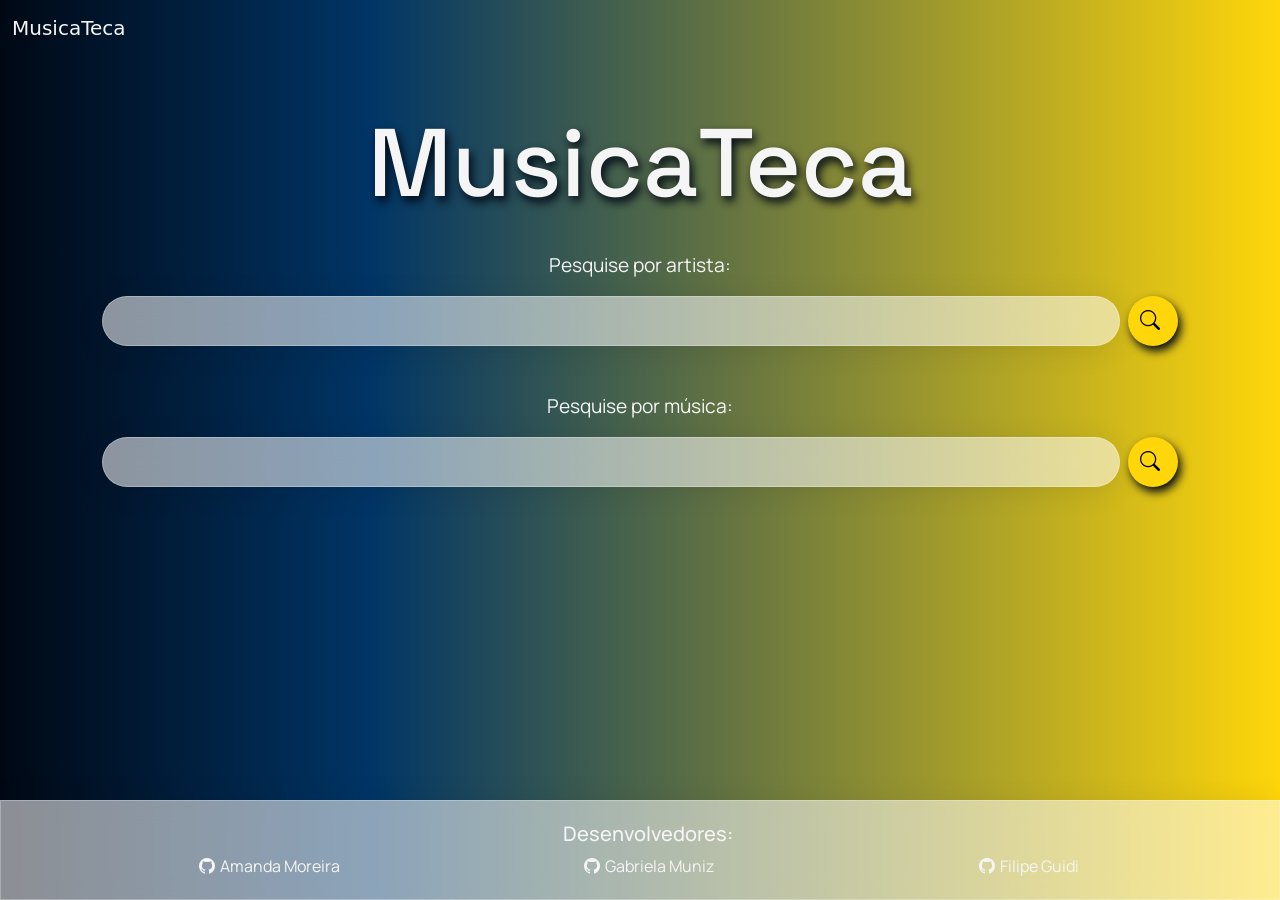
<file: index.html>
<!doctype html>
<html lang="pt-br">
  <head>
    <meta charset="utf-8" />
    <meta name="viewport" content="width=device-width, initial-scale=1" />
    <title>MusicaTeca</title>
    <!-- BOOTSTRAP -->
    <link
      href="https://cdn.jsdelivr.net/npm/bootstrap@5.3.8/dist/css/bootstrap.min.css"
      rel="stylesheet"
      integrity="sha384-sRIl4kxILFvY47J16cr9ZwB07vP4J8+LH7qKQnuqkuIAvNWLzeN8tE5YBujZqJLB"
      crossorigin="anonymous"
    />
    <link
      rel="stylesheet"
      href="https://cdn.jsdelivr.net/npm/bootstrap-icons@1.13.1/font/bootstrap-icons.min.css"
    />
    <!-- CSS -->
    <link rel="stylesheet" href="style/estilo.css" />
  </head>

  <body>
    <header class="headerCor">
      <nav class="navbar navbar-expand-lg">
        <div class="container-fluid">
          <a class="navbar-brand">MusicaTeca</a>
        </div>
      </nav>
    </header>
    <main>
      <div id="containerMusicaTeca" class="container mx-auto">
        <h1 class="titulo">MusicaTeca</h1>
        <!-- ARTISTA -->
        <form class="centralizar" onsubmit="pesquisaArtista(event)">
          <label for="" class="mb-3">Pesquise por artista:</label>

          <div class="input-group mb-3">
            <input
              type="text"
              class="form-control rounded-pill vidroInput"
              id="nomeArtista"
            />
            <button
              class="btn pesquisar rounded-circle ms-2"
              type="submit"
            >
              <i class="bi bi-search"></i>
            </button>
          </div>
        </form>
        <!-- MUSICA -->
        <form class="centralizar" onsubmit="pesquisaMusica(event)">
          <label for="" class="mb-3">Pesquise por música:</label>
          <div class="input-group mb-3">
            <input
              type="text"
              class="form-control rounded-pill vidroInput"
              id="nomeMusica"
            />
            <button
              class="btn pesquisar rounded-circle ms-2"
              type="submit"
            >
              <i class="bi bi-search"></i>
            </button>
          </div>
        </form>
      </div>
    </main>

    <footer class="vidroFooter rounded-0">
      <h5>Desenvolvedores:</h5>
      <div class="container text-center estiloFooter">
        <div class="row">
          <div class="col">
            <i class="bi bi-github"></i>
            <a
              href="https://github.com/amandallmoreira"
              target="_blank"
              rel="noopener noreferrer"
              >Amanda Moreira</a
            >
          </div>
          <div class="col">
            <i class="bi bi-github"></i>
            <a
              href="https://github.com/gabymuniz"
              target="_blank"
              rel="noopener noreferrer"
              >Gabriela Muniz</a
            >
          </div>
          <div class="col">
            <i class="bi bi-github"></i>
            <a
              href="https://github.com/FilipeGuidi"
              target="_blank"
              rel="noopener noreferrer"
              >Filipe Guidi</a
            >
          </div>
        </div>
      </div>
    </footer>

    <!-- MODAL ARTISTA -->
    <div class="modal" tabindex="-1" id="exibirDadosArtista">
      <div class="modal-dialog">
        <div class="modal-content vidro">
          <div class="modal-header text-white">
            <h5 class="modal-title">Exibir Dados</h5>
            <button
              type="button"
              class="btn-close"
              data-bs-dismiss="modal"
            ></button>
          </div>

          <div class="modal-body">
            <!-- CARD -->
            <div class="card vidroCard" style="width:100% ">
              <div class="card-body">
                <h5 class="card-title">Artista</h5>
                <p id="nome">Nome:</p>
                <p id="pais">País:</p>
                <p id="tipo">Tipo:</p>
                <p id="tag">Tag:</p>
                <p id="area">Área:</p>
                <p id="cidadeOrigem">Cidade de Origem:</p>
                <p id="anoInicio">Ano de ínicio:</p>
              </div>
            </div>
            <!-- FIM CARD -->
          </div>
        </div>
      </div>
    </div>
    <!-- FIM MODAL -->

    <!-- MODAL MUSICA -->
    <div class="modal" tabindex="-1" id="exibirDadosMusica">
      <div class="modal-dialog">
        <div class="modal-content vidro">
          <div class="modal-header text-white">
            <h5 class="modal-title">Exibir Dados</h5>
            <button
              type="button"
              class="btn-close"
              data-bs-dismiss="modal"
            ></button>
          </div>

          <div class="modal-body">
            <!-- CARD -->
            <div class="card vidroCard" style="width:100%">
              <div class="card-body">
                <h5 class="card-title">Música</h5>
                <p id="artistaMusica">Artista/ Banda</p>
                <p id="titulo">Título:</p>
                <p id="album">Álbum:</p>
                <p id="dataLancamento">Data Lançamento:</p>
                <p id="duracao">Duração:</p>
               
              </div>
            </div>
            <!-- FIM CARD -->
          </div>
        </div>
      </div>
    </div>
    <!-- FIM MODAL -->

    <!-- SCRIPT -->
    <script
      src="https://cdn.jsdelivr.net/npm/bootstrap@5.3.8/dist/js/bootstrap.bundle.min.js"
      integrity="sha384-FKyoEForCGlyvwx9Hj09JcYn3nv7wiPVlz7YYwJrWVcXK/BmnVDxM+D2scQbITxI"
      crossorigin="anonymous"
    ></script>
    
    <script src="js/main.js"></script>
    <script src="js/Musica.js"></script>
  </body>
</html>
</file>
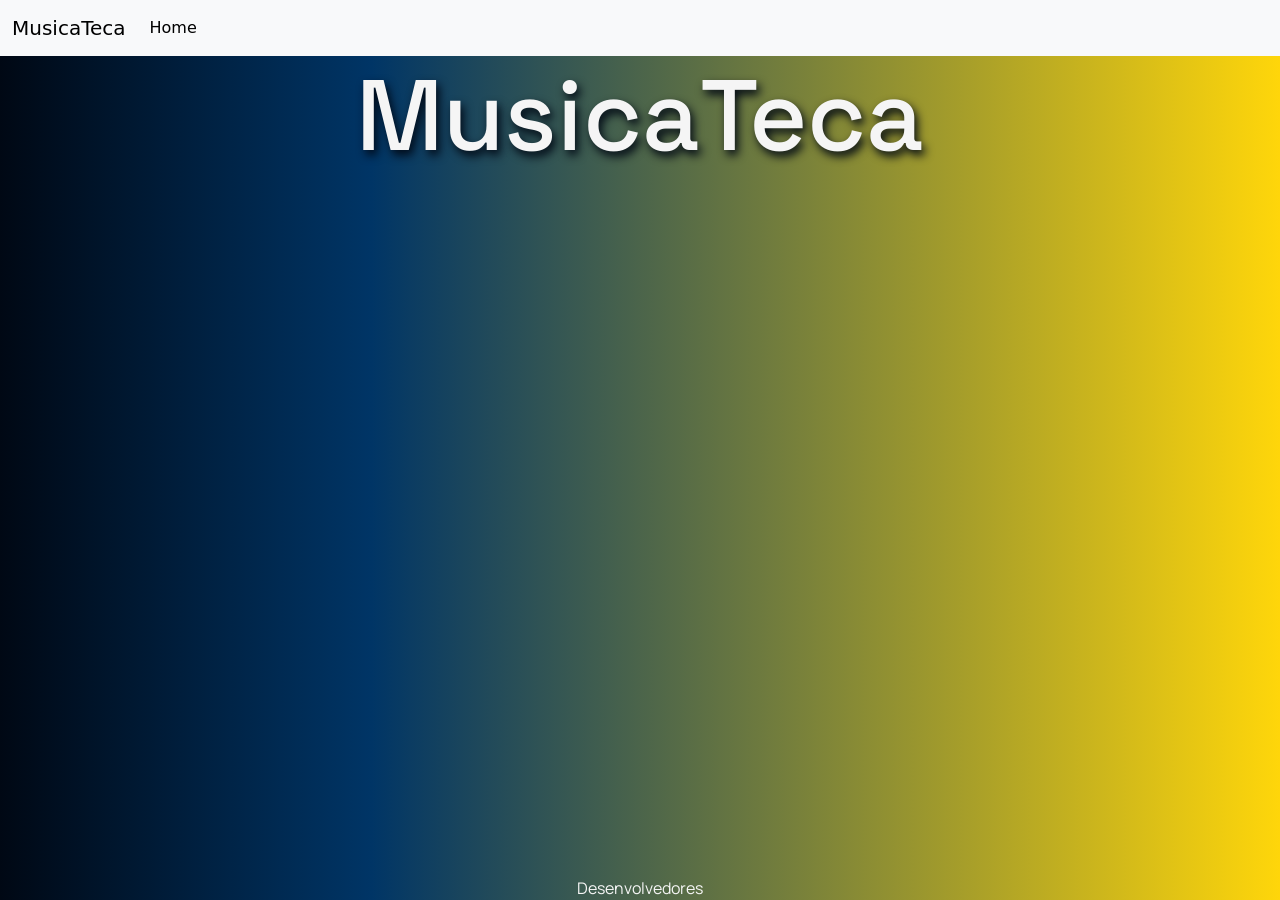
<file: pages/apresentaDados.html>
<!DOCTYPE html>
<html lang='pt-br'>
<head>
    <meta charset='utf-8'>
    <meta name='viewport' content='width=device-width, initial-scale=1'>
    <title>MusicaTeca</title>
    <!-- BOOTSTRAP -->
    <link href="https://cdn.jsdelivr.net/npm/bootstrap@5.3.8/dist/css/bootstrap.min.css" rel="stylesheet" integrity="sha384-sRIl4kxILFvY47J16cr9ZwB07vP4J8+LH7qKQnuqkuIAvNWLzeN8tE5YBujZqJLB" crossorigin="anonymous">
    <!-- CSS -->
    <link rel='stylesheet' href='../style/estilo.css'>
</head>
<body>
    <header>
        <nav class="navbar navbar-expand-lg bg-body-tertiary">
            <div class="container-fluid">
                <a class="navbar-brand" href="../index.html">MusicaTeca</a>
                <button class="navbar-toggler" type="button" data-bs-toggle="collapse" data-bs-target="#navbarNav" aria-controls="navbarNav" aria-expanded="false" aria-label="Toggle navigation">
                <span class="navbar-toggler-icon"></span>
                </button>
                <div class="collapse navbar-collapse" id="navbarNav">
                <ul class="navbar-nav">
                    <li class="nav-item">
                    <a class="nav-link active" aria-current="page" href="#">Home</a>
                    </li>
                    
                </ul>
                </div>
            </div>
        </nav>
    </header>
    <main>
        <div id="container">
            <h1>MusicaTeca</h1>
            
        </div>
    </main>

    <footer>
        Desenvolvedores
    </footer>
    
    <!-- SCRIPT -->
    <script src="https://cdn.jsdelivr.net/npm/bootstrap@5.3.8/dist/js/bootstrap.bundle.min.js" integrity="sha384-FKyoEForCGlyvwx9Hj09JcYn3nv7wiPVlz7YYwJrWVcXK/BmnVDxM+D2scQbITxI" crossorigin="anonymous"></script>
</body>
</html>
</file>
<file: style/estilo.css>
@import url("https://fonts.googleapis.com/css2?family=Space+Grotesk:wght@300..700&display=swap");
@import url("https://fonts.googleapis.com/css2?family=Manrope:wght@200..800&family=Space+Grotesk:wght@300..700&display=swap");

/* CORES */
:root {
  --inkBlack: #000814;
  --prussianBlue: #001d3d;
  --regalNavy: #003566;
  --schoolBusYellow: #ffc300;
  --gold: #ffd60a;
}
/*FONTES*/
.space-grotesk {
  font-family: "Space Grotesk", sans-serif;
  font-optical-sizing: auto;
  font-style: normal;
}

.manrope {
  font-family: "Manrope", sans-serif;
  font-optical-sizing: auto;
  font-style: normal;
  font-weight: 400;
}
/*FIM FONTES*/

.centralizar {
  display: flex;
  flex-direction: column;
  justify-content: center;
  align-items: center;
  margin-top: 20px;
}

h1 {
  display: flex;
  flex-direction: column;
  justify-content: center;
  align-items: center;
  color: whitesmoke;
  font-family: "Space Grotesk", sans-serif;
  font-weight: medium 500;
  font-style: normal;
  font-size: 100px;
  text-shadow: 3px 5px 10px var(--inkBlack);
}

.titulo {
  font-size: 6rem; /* Desktop */
}

@media (max-width: 768px) {
  .titulo {
    font-size: 2.5rem; /* Mobile */
  }
}

html,
body {
  background: var(--inkBlack);
  background: linear-gradient(
    90deg,
    rgba(0, 8, 20, 1) 0%,
    rgba(0, 53, 102, 1) 29%,
    var(--gold) 100%
  );
  min-height: 100vh;
  display: flex;
  flex-direction: column;
}

#containerMusicaTeca {
  margin: 50px;
  font-family: "Manrope", sans-serif;
  color: whitesmoke;
}
input {
  width: clamp(250px, 50vw, 600px);
  margin-left: 20px;
}

.pesquisar {
  margin-right: 20px;
}

.vidroInput,
.vidroInput:focus {
  height: 50px;
  padding-left: 16px;
  font-size: 16px;

  /* From https://css.glass */
  background: rgba(255, 255, 255, 0.55);
  border-radius: 16px;
  box-shadow: 0 4px 30px rgba(0, 0, 0, 0.1);
  backdrop-filter: blur(11px);
  -webkit-backdrop-filter: blur(11px);
  border: 1px solid rgba(255, 255, 255, 0.27);
}

label {
  margin-top: 10px;
  font-size: larger;
}

.pesquisar {
  background-color: var(--gold);
  width: 50px;
  height: 50px;
  border: none;

  cursor: pointer;
  transition: all 0.2s ease;

  display: flex;
  place-items: center;
  box-shadow: 3px 5px 10px var(--inkBlack);
}

.pesquisar:hover {
  box-shadow: 1px 2px 3px var(--inkBlack);
  /* box-shadow: inset 0 4px 8px rgba(0, 0, 0, 0.25); */
}

.bi-search {
  font-size: 20px;
  color: #000;
}

footer {
  color: whitesmoke;
  display: flex;
  flex-direction: column;
  justify-content: center;
  align-items: center;
  font-family: "Manrope", sans-serif;
  margin-top: auto;
}

.vidro {
  /* From https://css.glass */
  background: rgba(255, 255, 255, 0.23);
  border-radius: 16px;
  box-shadow: 0 4px 30px rgba(0, 0, 0, 0.1);
  backdrop-filter: blur(7.8px);
  -webkit-backdrop-filter: blur(7.8px);
  border: 1px solid rgba(255, 255, 255, 0.27);
}

.vidroCard {
  /* From https://css.glass */
  background: rgba(255, 255, 255, 0.09);
  border-radius: 16px;
  box-shadow: 0 4px 30px rgba(0, 0, 0, 0.1);
  backdrop-filter: blur(7.9px);
  -webkit-backdrop-filter: blur(7.9px);
  border: 1px solid rgba(255, 255, 255, 0.3);
  color:whitesmoke;
  text-shadow: 1px 1px 1px #000814;
  font-size: larger;
}

.headerCor nav {
  .nav-link,
  .navbar-brand {
    color: whitesmoke;
  }
}

#exibirDados {
  .btn-close {
    color: white;
    --bs-btn-close-bg: url("data:image/svg+xml,%3csvg xmlns='http://www.w3.org/2000/svg' viewBox='0 0 16 16' fill='white'%3e%3cpath d='M.293.293a1 1 0 0 1 1.414 0L8 6.586 14.293.293a1 1 0 1 1 1.414 1.414L9.414 8l6.293 6.293a1 1 0 0 1-1.414 1.414L8 9.414l-6.293 6.293a1 1 0 0 1-1.414-1.414L6.586 8 .293 1.707a1 1 0 0 1 0-1.414'/%3e%3c/svg%3e");
  }
}

.estiloFooter a {
  color: whitesmoke;
  text-decoration: none;
}

.vidroFooter {
  height: 100px;
  padding-left: 16px;
  font-size: 16px;
  font-family: "Manrope", sans-serif;

  /* From https://css.glass */
  background: rgba(255, 255, 255, 0.55);
  border-radius: 16px;
  box-shadow: 0 4px 30px rgba(0, 0, 0, 0.1);
  backdrop-filter: blur(11px);
  -webkit-backdrop-filter: blur(11px);
  border: 1px solid rgba(255, 255, 255, 0.27);
}

.bi-github {
  margin: 2px;
}
</file>
